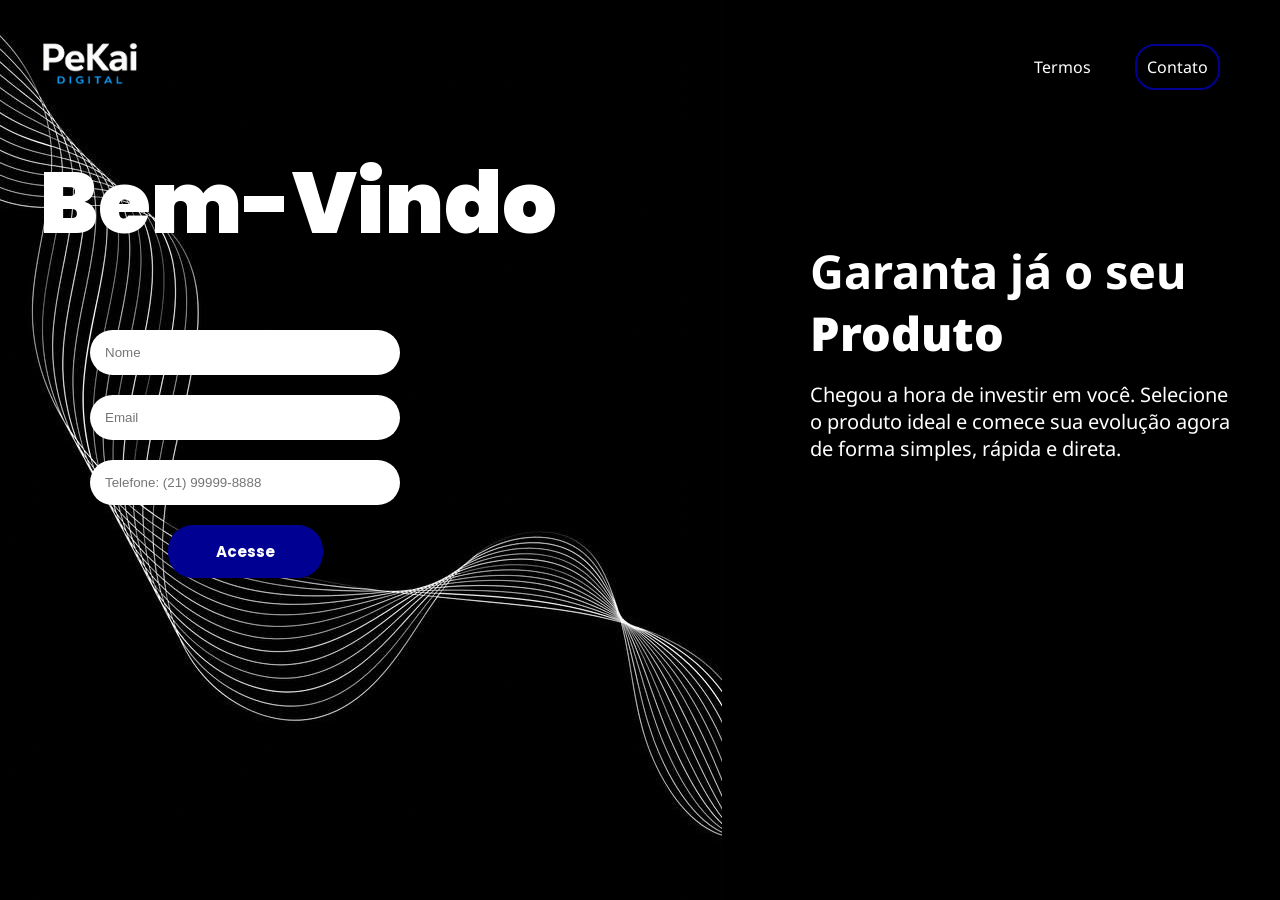
<file: index.html>
<!DOCTYPE html>
<html lang="pt-br">
<head>
    <meta charset="UTF-8">
    <meta name="viewport" content="width=device-width, initial-scale=1.0">
    <title>PeKai Digital</title>
    <link rel="stylesheet" href="styles/style.css">
    <link rel="stylesheet" href="styles/font.css">
    <link rel="stylesheet" href="styles/media.css">
    <link rel="shortcut icon" href="images/favicon/icon.png" type="image/x-icon">
</head>
<body>
    <header>
        <div id="title">
            <img src="images/title/titilepng.png" alt="">
        </div>

        <ul>
            <li><a href="./pages/termos.html">Termos</a></li>
            <li><a href="https://wa.me/5521990089928?text=Olá! Vim pelo site da PeKai Digital." id="cttbtm">Contato</a></li>
        </ul>
    </header>

    <main>
        <aside>
            <h2>Bem-Vindo</h2>

            <form action="pages/produtos.html" method="get">
                <input type="text" name="nome_usuario" placeholder="Nome" required>
                <input type="email" name="email_usuario" placeholder="Email" required>
                <input type="tel" name="tel_usuario" placeholder="Telefone: (21) 99999-8888" required>
                <input type="submit" value="Acesse">
                
            </form>
        </aside>

        <article>
            <div id="title2">
                <h3>Garanta já o seu</h3>
                <h3><span>Produto</span></h3>
            </div>
            <p>Chegou a hora de investir em você. Selecione o produto ideal e comece sua evolução agora de forma simples, rápida e direta.
            </p>
        </article>
    </main>
</body>
</html>
</file>
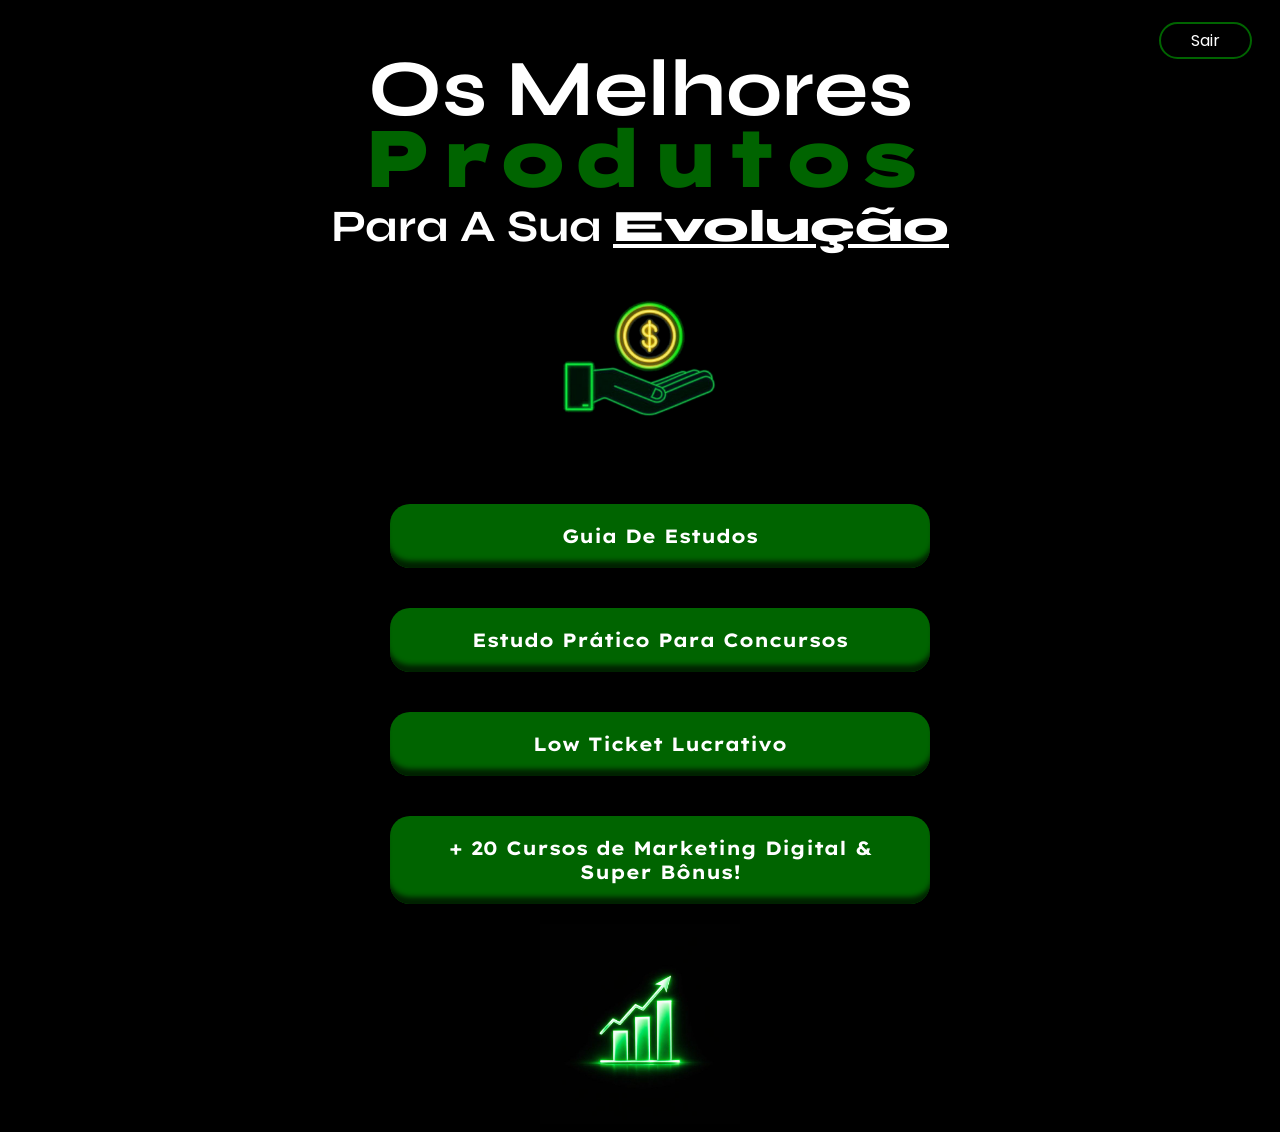
<file: pages/produtos.html>
<!DOCTYPE html>
<html lang="pt-br">
<head>
    <meta charset="UTF-8">
    <meta name="viewport" content="width=device-width, initial-scale=1.0">
    <title>Afiliados</title>
    <link rel="stylesheet" href="../styles/style2.css">
    <link rel="shortcut icon" href="../images/favicon/icon.png" type="image/x-icon">
    <link rel="stylesheet" href="../styles/font.css">
    <link rel="stylesheet" href="../styles/media2.css">
</head>
<body>
    <header>
        <div id="title1">
            <h1>Os Melhores</h1>
            <h1 class="azul">Produtos</h1>
            <h1 id="h1title">Para A Sua <span id="destaque">Evolução</span></h1>
            <img src="../images/illustration/mão2.png" alt="">
        </div>
        <div class="menu">
            <a href="../index.html">Sair</a>
        </div>
    </header>
    <main>
        <div class="produtobtm">
            <a href="https://pay.kiwify.com.br/pus8Dbd?afid=elNCnERv" rel="external" target="_blank">Guia De Estudos</a>
        </div>

        <div class="produtobtm">
            <a href="https://pay.kiwify.com.br/AkOZOH9?afid=Q3PbfqtK" rel="external" target="_blank">Estudo Prático Para Concursos</a>
        </div>

        <div class="produtobtm">
            <a href="https://pay.kiwify.com.br/OmbboPD?afid=YI0YIXTn" rel="external" target="_blank">Low Ticket Lucrativo</a>
        </div>

        <div class="produtobtm">
            <a href="https://pay.kiwify.com.br/RZj7aB3?afid=5p6freUZ" rel="external" target="_blank">+ 20 Cursos de Marketing Digital & Super Bônus!</a>
        </div>

        <img src="../images/illustration/gráfico.jpeg" alt="" id="gráfico">
    </main>
</body>
</html>
</file>
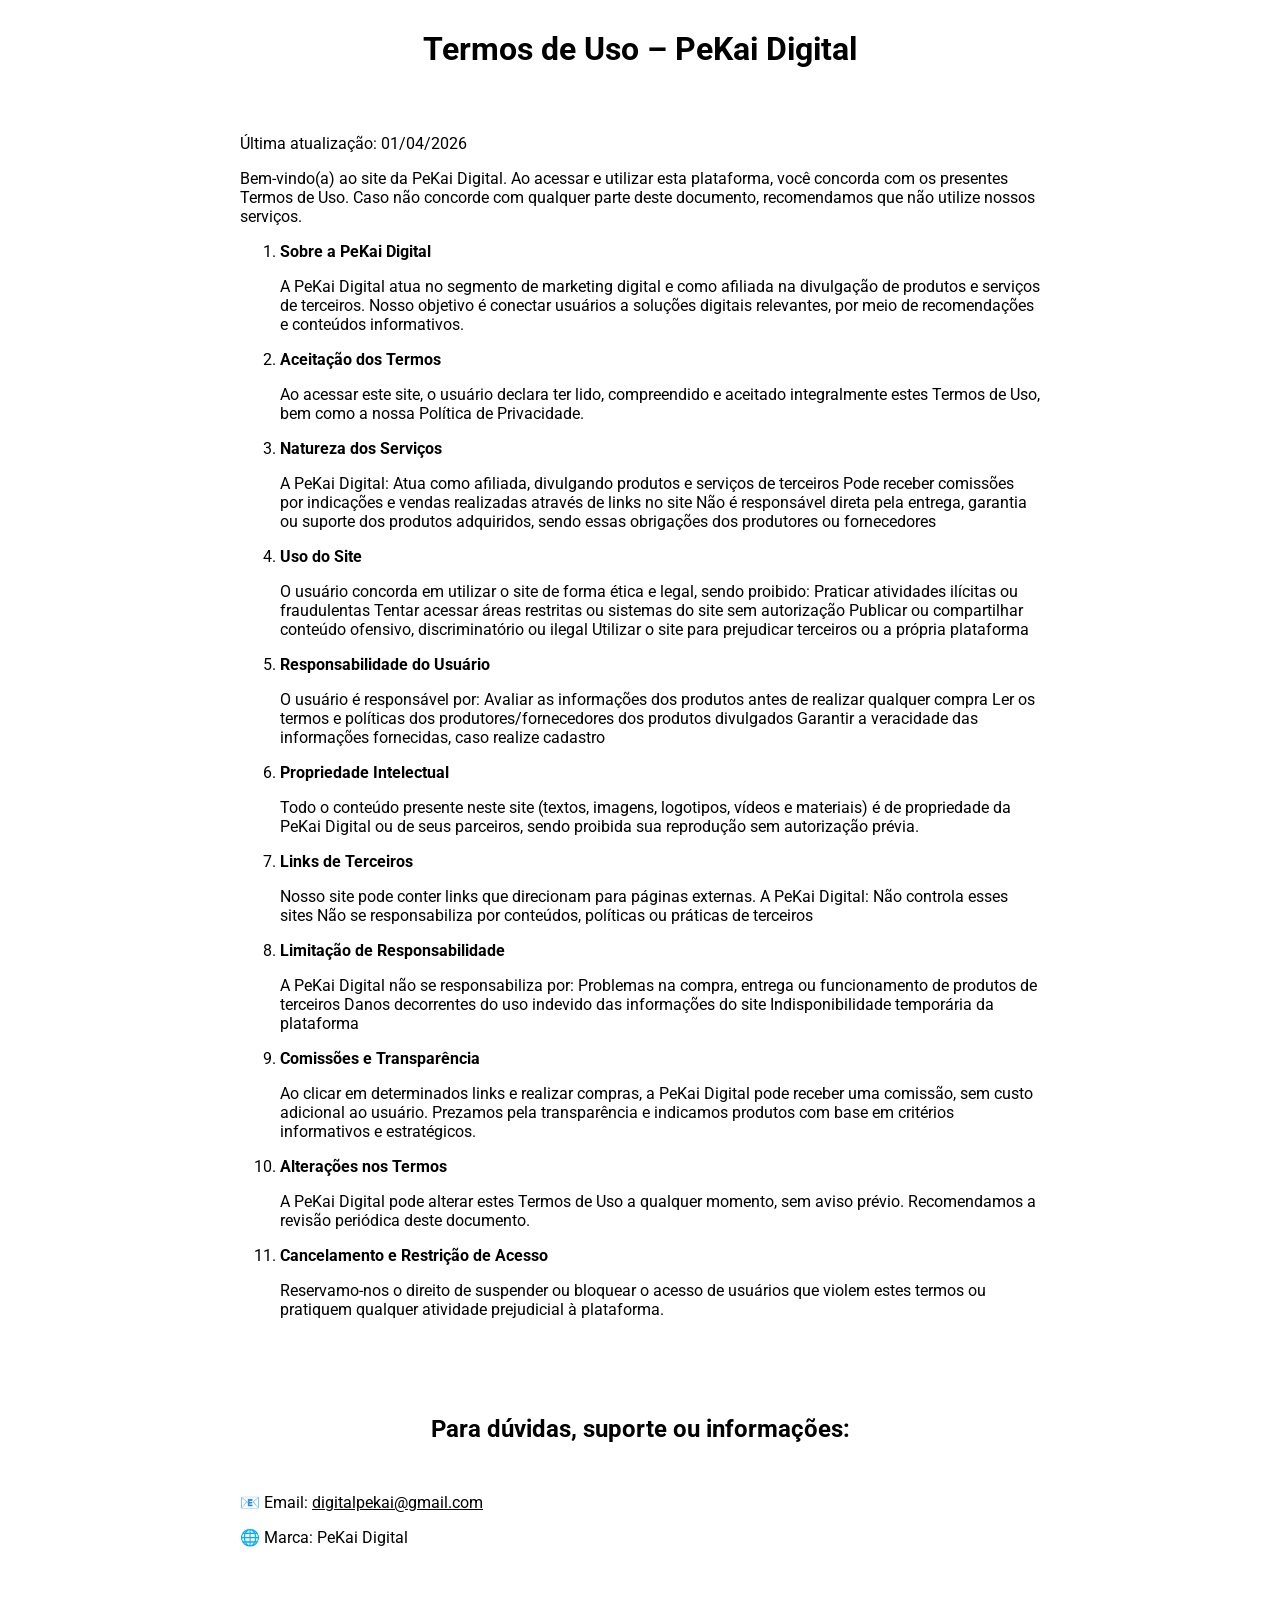
<file: pages/termos.html>
<!DOCTYPE html>
<html lang="pt-br">
<head>
    <meta charset="UTF-8">
    <meta name="viewport" content="width=device-width, initial-scale=1.0">
    <title>Termos</title>
    <link rel="stylesheet" href="../styles/font.css">
    <link rel="stylesheet" href="termosstyle.css">
    <link rel="shortcut icon" href="../images/favicon/icon.png" type="image/x-icon">
</head>
<body>
    <header class="container">

        <h1>Termos de Uso – PeKai Digital</h1>

    </header>

    <main class="container">

        <p>Última atualização: 01/04/2026</p>

        <p>Bem-vindo(a) ao site da PeKai Digital. Ao acessar e utilizar esta plataforma, você concorda com os presentes Termos de Uso. Caso não concorde com qualquer parte deste documento, recomendamos que não utilize nossos serviços.</p>

        <ol>

            <li>
                <strong>Sobre a PeKai Digital</strong>

                <p>A PeKai Digital atua no segmento de marketing digital e como afiliada na divulgação de produtos e serviços de terceiros. Nosso objetivo é conectar usuários a soluções digitais relevantes, por meio de recomendações e conteúdos informativos.</p>
            </li>

            

            <li>
                <strong>Aceitação dos Termos</strong>

                <p>Ao acessar este site, o usuário declara ter lido, compreendido e aceitado integralmente estes Termos de Uso, bem como a nossa Política de Privacidade.</p>
            </li>

            <li>
                <strong>Natureza dos Serviços</strong>

                <p>A PeKai Digital:
                Atua como afiliada, divulgando produtos e serviços de terceiros
                Pode receber comissões por indicações e vendas realizadas através de links no site
                Não é responsável direta pela entrega, garantia ou suporte dos produtos adquiridos, sendo essas obrigações dos produtores ou fornecedores</p>

            </li>

            

            <li>
                <strong>Uso do Site</strong>

                <p>O usuário concorda em utilizar o site de forma ética e legal, sendo proibido:
                Praticar atividades ilícitas ou fraudulentas
                Tentar acessar áreas restritas ou sistemas do site sem autorização
                Publicar ou compartilhar conteúdo ofensivo, discriminatório ou ilegal
                Utilizar o site para prejudicar terceiros ou a própria plataforma</p>

            </li>

            

            <li>
                <strong>Responsabilidade do Usuário</strong>

                <p>O usuário é responsável por:
                Avaliar as informações dos produtos antes de realizar qualquer compra
                Ler os termos e políticas dos produtores/fornecedores dos produtos divulgados
                Garantir a veracidade das informações fornecidas, caso realize cadastro</p>

            </li>

            

            <li>
                <strong>Propriedade Intelectual</strong>

                <p>Todo o conteúdo presente neste site (textos, imagens, logotipos, vídeos e materiais) é de propriedade da PeKai Digital ou de seus parceiros, sendo proibida sua reprodução sem autorização prévia.</p>

            </li>

            

            <li>
                <strong>Links de Terceiros</strong>

                <p>Nosso site pode conter links que direcionam para páginas externas. A PeKai Digital:
                Não controla esses sites
                Não se responsabiliza por conteúdos, políticas ou práticas de terceiros</p>
            </li>

            

            <li>

                <strong>Limitação de Responsabilidade</strong>

                <p>A PeKai Digital não se responsabiliza por:
                Problemas na compra, entrega ou funcionamento de produtos de terceiros
                Danos decorrentes do uso indevido das informações do site
                Indisponibilidade temporária da plataforma</p>

            </li>

            

            <li>
                <strong>Comissões e Transparência</strong>

                <p>Ao clicar em determinados links e realizar compras, a PeKai Digital pode receber uma comissão, sem custo adicional ao usuário. Prezamos pela transparência e indicamos produtos com base em critérios informativos e estratégicos.</p>
            </li>

            

            <li>
                <strong>Alterações nos Termos</strong>

                <p>A PeKai Digital pode alterar estes Termos de Uso a qualquer momento, sem aviso prévio. Recomendamos a revisão periódica deste documento.</p>
            </li>

            

            <li>
                <strong>Cancelamento e Restrição de Acesso</strong>

                <p>Reservamo-nos o direito de suspender ou bloquear o acesso de usuários que violem estes termos ou pratiquem qualquer atividade prejudicial à plataforma.</p>
            </li>

        </ol>

    </main>

    <section class="container"id="contato">

        <h2>Para dúvidas, suporte ou informações:</h2>

        <a href="mailto:digitalpekai@gmail.com">📧 Email: <span>digitalpekai@gmail.com</span></a>

        <p>🌐 Marca: PeKai Digital</p>

    </section>

</body>
</html>
</file>
<file: styles/style.css>
@charset "UTF-8";

body {
    background-color: black;
    background-image: url(../images/backgrounds/bg5.jpeg);
    background-position: 0px -80px;
    background-repeat: no-repeat;
    color: #FFFFFF;
    font-family: Noto Sans;
    max-width: 1200px;
    margin: 0 auto;
    padding: 20px;
}

header{
    display: flex;
    flex-direction: row;
    justify-content: space-between;
    align-items: center;
}

#title > img{
    width: 100px;
}

h1 {
    font-weight: 500;
    font-style: italic;
}

li {
    display: inline-block;
    margin: 20px;
}

a {
    color: white;
    text-decoration: none;
}

a:hover {
    color: rgb(0, 0, 146);
    transition: 0.3s;
}

#cttbtm {
    border: 2px solid rgb(0, 0, 146);
    border-radius: 20px;
    padding: 10px;
}

#cttbtm:hover {
    background-color: rgb(0, 0, 146);
    color: white;
    transition: 0.3s;
}

main {
    display: flex;
    flex-direction: row;
    justify-content: space-between;
    
    
}

h2 {
    line-height: 20px;   
    font-size: 85px;
    font-weight: 900;
    font-family: Poppins;
    margin-top: 80px;
}

#title2 {
    font-size: 40px;
    margin-top: 150px;
    margin-bottom: -80px;
    line-height: 15px;
}

span {
    font-weight: bolder;
}

p {
    max-width: 430px;
    margin-top: 120px;
    font-size: 20px;
}

form {
    display: flex;
    flex-direction: column;
    margin-top: -25px;
    width: 60%;
    padding: 50px;
}

form [type="submit"] {
    background-color: rgb(0, 0, 146);
    color: white;
    box-shadow: 0 8px 20px #00000031;
    width: 50%;
    display: block;
    margin: 20px auto;
    font-family: Poppins;
    font-weight: bold;
    font-size: 15px;
}

form [type="submit"]:hover {
    cursor: pointer;
    background-color: rgb(0, 0, 201);
    transition: 0.5s;
}

input {
    background-color: #FFFFFF;
    color: #363D43;
    margin-top: 20px;
    padding: 15px;
    border-radius: 25px;
    border: none;
}

img {
    max-width: 650px;
}
</file>
<file: styles/font.css>
@import url('https://fonts.googleapis.com/css2?family=Noto+Sans:ital,wght@0,100..900;1,100..900&family=Nunito:ital,wght@0,200..1000;1,200..1000&family=Poppins:ital,wght@0,100;0,200;0,300;0,400;0,500;0,600;0,700;0,800;0,900;1,100;1,200;1,300;1,400;1,500;1,600;1,700;1,800;1,900&display=swap');

@import url('https://fonts.googleapis.com/css2?family=Poppins:ital,wght@0,100;0,200;0,300;0,400;0,500;0,600;0,700;0,800;0,900;1,100;1,200;1,300;1,400;1,500;1,600;1,700;1,800;1,900&display=swap');

@import url('https://fonts.googleapis.com/css2?family=Roboto:ital,wght@0,100..900;1,100..900&display=swap');

@import url('https://fonts.googleapis.com/css2?family=Bungee+Inline&family=Bungee+Spice&family=Climate+Crisis:YEAR@1979&family=Oi&display=swap');

@import url('https://fonts.googleapis.com/css2?family=Lexend+Exa:wght@100..900&display=swap');

@import url('https://fonts.googleapis.com/css2?family=Noto+Sans+Display:ital,wght@0,100..900;1,100..900&display=swap');

@import url('https://fonts.googleapis.com/css2?family=Archivo:ital,wght@0,100..900;1,100..900&family=Lexend+Giga:wght@100..900&family=Lexend+Tera:wght@100..900&family=Syne:wght@400..800&display=swap');
</file>
<file: styles/media.css>
@media screen and (max-width: 1026px) {
    h2 {
        font-size: 60px;
    }
}

@media screen and (max-width: 855px) {

    header {
        flex-direction: column;
    }

    main {
        flex-direction: column;
    }

    h2 {
        font-size: 55px;
        text-align: center;
    }

    form {
        align-items: center;
        margin: 0px auto;
    }

    input {
        padding-right: 35px;
        padding-left: 35px;
    }

    article {
        max-width: 380px;
        margin: 0 auto;
    }

    #title2 {
        font-size: 35px;
        margin-top: 80px;
        text-align: center;
    }

    p {
        width: 360px;
    }

    #title > img {
        width: 80px;
    }
}
</file>
<file: styles/style2.css>
@charset "UTF-8";

body {
    background-color: black;
    background-image: none url('../images/background2/IMG-20260328-WA0035~3.jpg');
    color: white;
    background-repeat: no-repeat;
    background-position: center top;
    background-size: 500px;
    font-family: Poppins;
}

header {
    display: flex;
    flex-direction: row;
    padding: 20px;
    position: relative;
    justify-content: center;
    align-items: center;
}

.menu > a {
    border: 2px solid darkgreen;
    border-radius: 20px;
    padding-right: 30px;
    padding-left: 30px;
    color: white;
    padding-top: 5px;
    padding-bottom: 5px;
    text-decoration: none;
}

.menu {
    align-self: flex-start;
    position: absolute;
    right: 20px;
}

div > a:hover {
    background-color: darkgreen;
    transition: 0.5s;
}

#title1 {
    line-height: 15px;
    text-align: center;
    font-size: 40px;
    max-width: 800px;
    font-family: Syne;
    font-variation-settings: "wght" 700;
    font-weight: 700;
    margin: 0 auto;
}

img {
    width: 200px;
}

.azul {
    color: darkgreen;
    font-family: Lexend Tera;
    font-variation-settings: "wght" 900;
}

#h1title {
    font-size: 45px;
}

#destaque {
    font-weight: 800;
    font-variation-settings: "wght" 800;
    text-decoration: underline;
}

main {
    align-items: center;
    display: flex;
    flex-direction: column;
}

.produtobtm {
    border-radius: 20px;
    margin: 20px;
    width: 500px;
    text-align: center;
}

.produtobtm > a:hover {
    background-color: rgb(0, 77, 0);
    box-shadow: inset 0px -10px 5px -3px rgb(0, 19, 0);
    transition: 0.5s;
    cursor: pointer;
}

.produtobtm > a {
    background-color: darkgreen;
    box-shadow: inset 0px -10px 5px -3px rgb(0, 33, 0);
    border-radius: 20px;
    text-align: center;
    display: block;
    color: white;
    text-decoration: none;
    font-family: Lexend Exa;
    font-weight: bold;
    font-size: larger;
    width: 100%;
    padding: 20px;
}
</file>
<file: styles/media2.css>
@media (max-width: 768px) {
    header {
        flex-direction: column-reverse;
        padding: 40px 10px;
    }

    .menu {
        position: static;
        margin-bottom: 30px;
        align-self: center;
    }

    .menu > a {
        padding: 5px 20px;
        font-size: 14px;
    }

    #title1 {
        font-size: 25px;
        line-height: 30px;
    }

    #h1title {
        font-size: 28px;
    }

    #title1 img {
        width: 120px;
    }

    .produtobtm {
    width: 90%; 
    margin: 10px auto;
    padding: 0;    
    position: relative;
    left: 0;       
}

.produtobtm > a {
    font-size: 16px;
    padding: 15px 10px;
    width: 100%;
    box-sizing: border-box; 
    display: block;
}

    #gráfico {
        width: 80%;
    }
}
</file>
<file: pages/termosstyle.css>
@charset "UTF-8";

body {
    font-family: Roboto;
    margin: 0;
    padding: 80;
}

header {
    text-align: center;
}

h1 {
    margin: 30px;
    padding: 0px;
}

main {
    padding: 80px;
    padding-top: 20px;
    padding-bottom: 20px;
}

h2 {
    text-align: center;
    margin-bottom: 50px;
}

.container {
    margin: 0 auto;
    max-width: 800px;
}

#contato {
    padding: 40px;
}

a {
    text-decoration: none;
    color: black;
}

span {
    text-decoration: underline;
}
</file>
